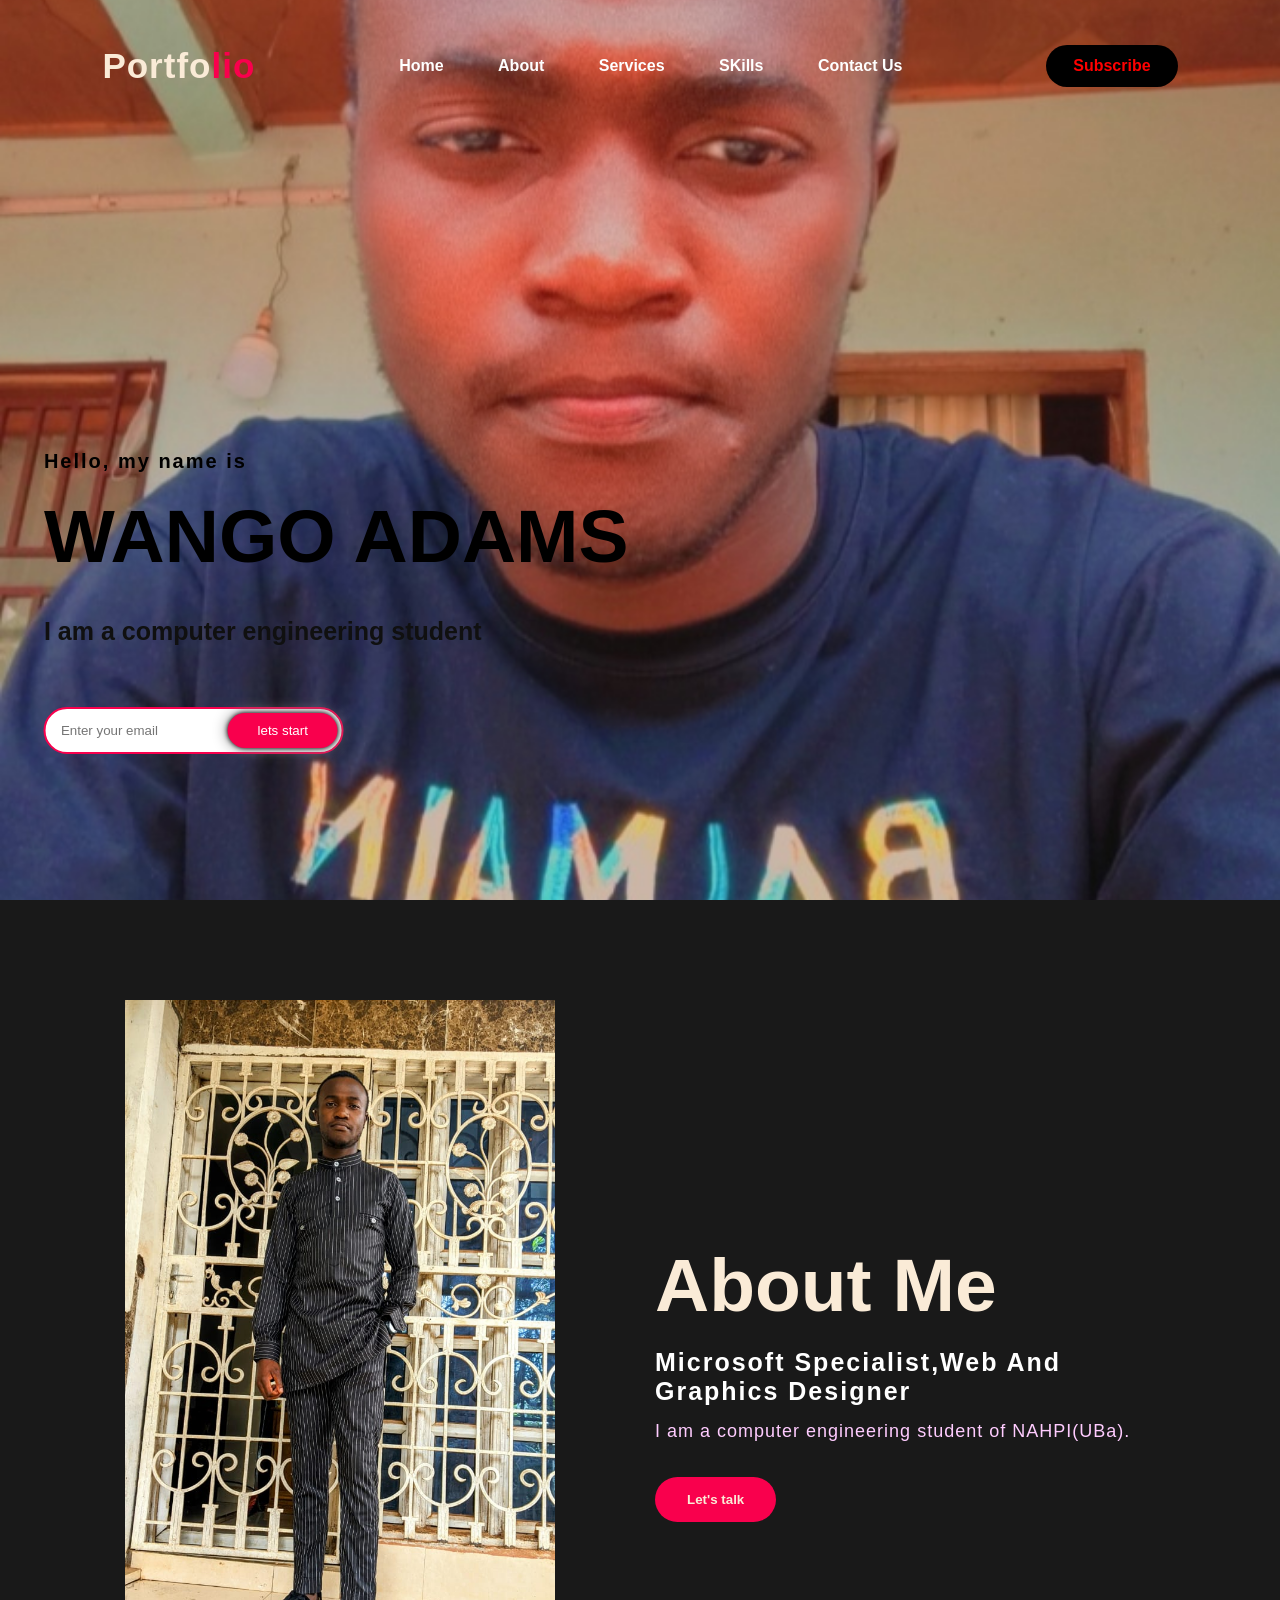
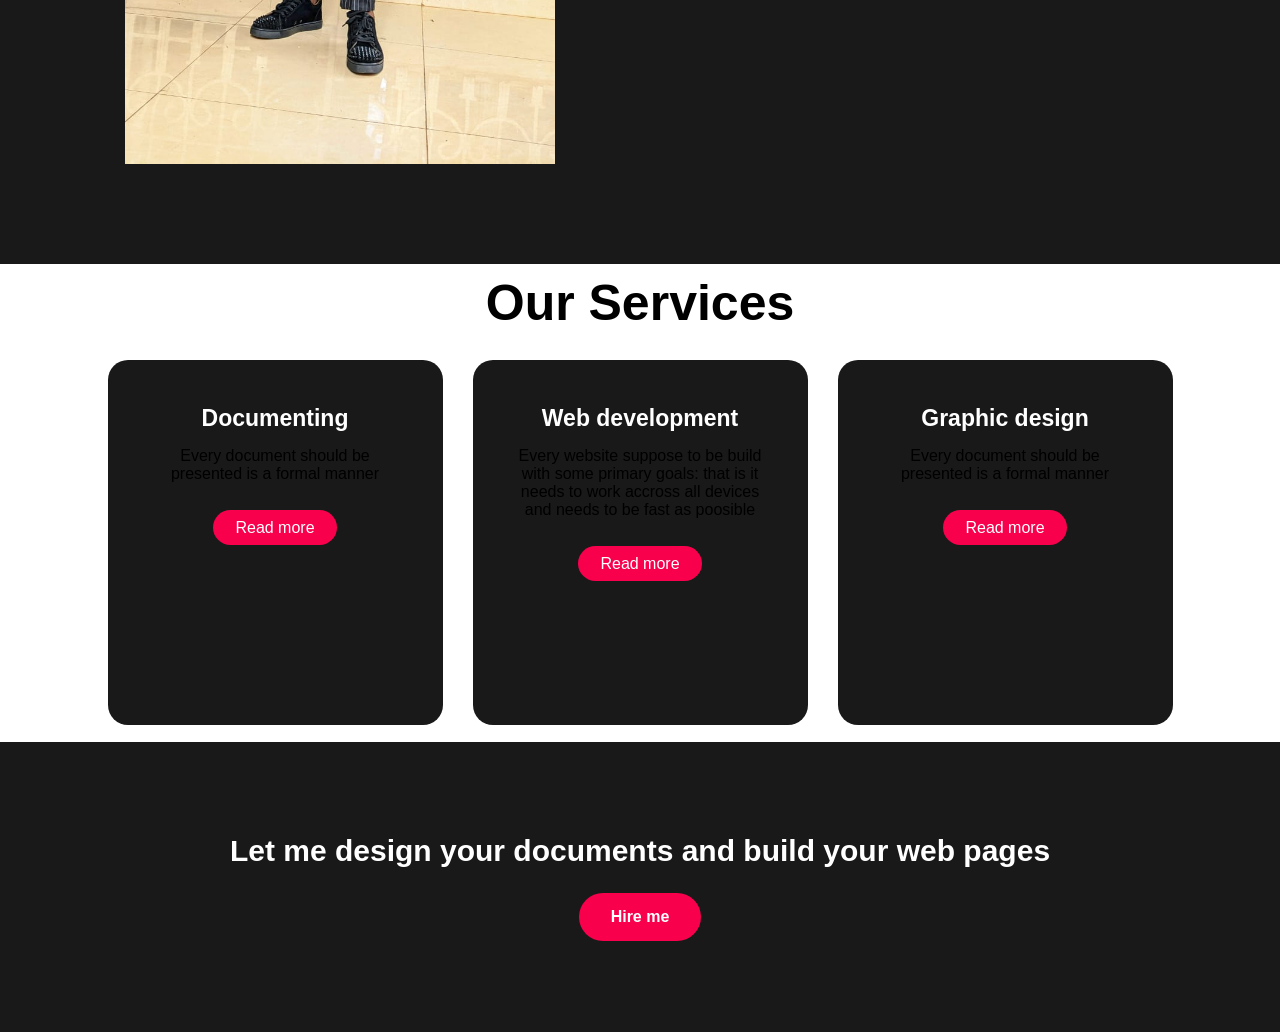
<file: index.html>
<!DOCTYPE html>
<html>
<head>
    <link rel="stylsheet" href="style.css">
	<meta charset="utf-8">
	<meta name="viewport" content="width=device-width, initial-scale=1">
	<title>portfolio</title>
    
    <style>
        *{
            padding: 0%;
            margin: 0%;
            font-family: 'WANGO ADAMS', sans-serif;
            box-sizing: border-box;

        }
        .hero{
            height: 100vh;
            width: 100%;   
            background-image: url("images/IMG-20220313-WA0014.jpg") ;
            background-size: cover;
            background-position: center;
            background-color: #191919;
            
        
        }
        nav{
            display: flex;
            align-items: center;
            justify-content:space-between;
            padding-top : 45px;
            padding-left: 8%;
            padding-right: 8%;
        }
        .logo{
            color: antiquewhite;
            font-size: 35px;
            letter-spacing: 1px;
            cursor: pointer;

        }
        span{
            color: #f9004d;
        }
        nav ul li{
            list-style: none;
            display: inline-block; 
            padding: 10px 25px;
            
        }
        nav ul li a{
            color: white;
            text-decoration: none;
            font-weight: bold;
            text-transform: capitalize;

        }
        nav ul li a:hover{
            color: #f9004d;
            transition: 4s;


        } 
        .btn{
            background-color: black;
            color: red;
            text-decoration: none;
            border: 2px solid transparent;
            font-weight: bold;
            padding: 10px 25px;
            border-radius: 30px;
            transition: transform .4s;


        }
        .btn:hover{
            transform: scale(1.1);
        }
        .content{
            position: absolute;
            top: 50%;
            left: 8%;
            transform: translate(-10%);

        }
        h1{
            color: black;
            margin: 20px 0px 20px;
            font-size: 75px;

        }
        h3{
           color: #101010;
           font-size: 25px;
           margin-bottom: 7px; 
           
        }
        .about{
            width: 100%;
            padding: 100px 0px;
            background-color: #191919;
        }
        h4{
            color: black;
            letter-spacing: 2px;
            font-size: 20px;

        }
        .newslatter form{
            width: 300px;
            max-width: 100%;
            position: relative;

        }
        .newslatter form input:first-child{
            display: inline-block;
            width: 100%;
            padding: 14px 100px 14px 15px;
            border: 2px solid #f9004d;
            border-radius: 30px;

        }
        .newslatter form input:last-child{
            position: absolute;
            display: inline-block;
            outline: none;
            border: none;
            padding: 10px 30px;
            border-radius: 30px;
            background-color: #f9004d;
            color: white;
            box-shadow: 0px 0px 5px #000, 0px 0px 15px #858585;
            top: 6px;
            right: 6px;
 
 

        }
        .about{
            width: 100%;
            padding: 100px 0px;
            background-color: #191919;


        }
        .about img{
            height: auto;
            width: 430px;

        }
        .about-text{
          width: 500px;

        }
        .main{
            width: 1130px;
            max-width: 95%;
            margin: 0 auto;
            display: flex;
            align-items: center;
            justify-content: space-around;
        }
        .about-text h2{
            color: antiquewhite;
            font-size: 75px;
            text-transform: capitalize;
            margin-bottom:20px ;
        }
        .about-text h5{
            color: white;
            letter-spacing: 2px;
            font-size: 25px;
            margin-bottom:25px ;
            text-transform: capitalize;

        }
        .about-text p{

            color: #fcf;
            letter-spacing: 1px;
            line-height: 1px;
            font-size: 18px;
            margin-bottom: 45px;

        }
        button
        {
            background-color: #f9004d;
            color: antiquewhite;
            text-decoration: none;
            border: 2px solid transparent;
            font-weight: bold;
            padding: 13px 30px;
            border-radius: 30px;
            transition: 4s;
        }
        button:hover{
            background-color: transparent;
            border: 2px solid #f9004d;
            cursor: pointer;

        }
        .services{
            background: #101010;
            width: 100%;
            background-color: #000;
            padding: 100px 0px;
            border: 100%;
            cursor: pointer;

        }
        .title h2{
            color: black;
            font-size: 50px;
            width: 1130px;
            margin: 10px auto;
            text-align: center;
        }
        .box{
            display: flex;
            justify-content: center;
            align-items: center;
            min-height: 400px;
        }

        .card{
            height: 365px;
            width: 335px;
            padding: 20px 35px;
            background: #191919;
            border-radius: 20px;
            margin: 15px;
            position: relative;
            overflow: hidden;
            text-align: center;
        }
        .card i{
            font-size: 40px;
            display: block;
            text-align: center;
            margin: 25px 0px;
            color: #f9004d;
        }
        h5{
            color: white ;
            font-size: 23px;
            margin-bottom: 15px;
        }
        .card .button{
            background-color: #f9004d;
            color: white;
            text-decoration: none;
            border: 0px solid transparent;
            padding: 9px 22px;
            border-radius: 30px;
            transition: .4s;
        }
    .card .button:hover{
        background-color: transparent;
        border: 2px solid #f9004d;
        cursor: pointer;
    }
    .contact-me{
        width: 100%;
        height: 290px;
        background: #191919;
        display: flex;
        align-items: center;
        flex-direction: column;
        justify-content: center;
    }
    .contact-me p{
        color: white;
        font-size: 30px;
        font-weight: bold;
        margin-bottom: 25px;
    } 
    .contact-me .button-two{
        background-color: #f9004d;
        color: white;
        text-decoration: none;
        border: 2px solid transparent;
        font-weight: bold;
        padding: 13px 30px;
        border-radius: 30px;
        transition: .4s;
    }
    .contact-me .button-two:hover{
        background-color: transparent;
        border: 2px solid #f9004d;
        cursor: pointer;

    }
    
</style> 
</head>
<body>

    <div class="hero">
        <nav>
            <h2 class="logo">Portfo<span>lio</span></h2>
            <ul>
                <li><a href="#">Home</a></li>
                <li><a href="#">About</a></li>
                <li><a href="#">Services</a></li>
                <li><a href="#">SKills</a></li>
                <li><a href="#">Contact us</a></li>
            </ul>
            <a href="#" class="btn">Subscribe</a>
        </nav>

        <div class="content">
            <h4>Hello, my name is</h4>
            <h1>WANGO ADAMS</h1><br>
            <h3>I am a computer engineering student</h3><br><br><br>
            <div class="newslatter">
                <form>
                    <input type="email" name="email" id="mail" placeholder="Enter your email">
                    <input type="submit" name="submit" value="lets start">
                </form>
            </div>
        </div>
    </div>

<section class="about" >
        <div class="main" >
            <img src="images/IMG-20220624-WA0036.jpg" width="200px" height="200px">
            <div class="about-text">
                <h2>About me</h2>
                <h5>Microsoft specialist,Web and graphics designer</h5>
                <p> I am a computer engineering student of NAHPI(UBa).</p>
                <button type="button">Let's talk </button>
            </div> 


        </div>   
   </section>
   <div class="service">
       <div class="title">
           <h2>Our Services</h2>

       </div>
       <div class="box">
        <div class="card">
            <i class="fas fa-bars"></i>
            <h5>Documenting</h5>
            <div class="pra"> Every document should be presented is a formal manner<p><br><br>
                <p style="text-align: center;">
                    <a class="button" href="#"> Read more</a>
                </p> 

                
        
             </div>
           </div>
            
           <div class="box">
            <div class="card">
                <i class="fas fa-bars"></i>
                <h5>Web development</h5>
                <div class="pra"> Every website suppose to be build with some primary goals: that is it needs to work accross all devices and needs to be fast as poosible <p><br><br>
                    <p style="text-align: center;">
                        <a class="button" href="#"> Read more</a>
                    </p> 
    
                    
            
                 </div>
               </div>

               <div class="box">
                <div class="card">
                    <i class="fas fa-bars"></i>
                    <h5>Graphic design</h5>
                    <div class="pra"> Every document should be presented is a formal manner<p><br><br>
                        <p style="text-align: center;">
                            <a class="button" href="#"> Read more</a>
                        </p> 
        
                        
                
                     </div>
                   </div>
                    </div>
                </div> 
            </div>
        </div>
    </div>
    <div class="contact-me">
        <p>Let me design your documents and build your web pages</p>
        <a class="button-two" href="#">Hire me</a>

    </div>
    


</body>
</html>
</file>
<file: style.css>
*{
            padding: 0%;
            margin: 0%;
            font-family: 'WANGO ADAMS', sans-serif;
            box-sizing: border-box;

        }
        .hero{
            height: 100vh;
            width: 100%;   
            background-image: url("images/IMG-20220313-WA0014.jpg") ;
            background-size: cover;
            background-position: center;
            background-color: #191919;
            
        
        }
        nav{
            display: flex;
            align-items: center;
            justify-content:space-between;
            padding-top : 45px;
            padding-left: 8%;
            padding-right: 8%;
        }
        .logo{
            color: antiquewhite;
            font-size: 35px;
            letter-spacing: 1px;
            cursor: pointer;

        }
        span{
            color: #f9004d;
        }
        nav ul li{
            list-style: none;
            display: inline-block; 
            padding: 10px 25px;
            
        }
        nav ul li a{
            color: white;
            text-decoration: none;
            font-weight: bold;
            text-transform: capitalize;

        }
        nav ul li a:hover{
            color: #f9004d;
            transition: 4s;


        } 
        .btn{
            background-color: black;
            color: red;
            text-decoration: none;
            border: 2px solid transparent;
            font-weight: bold;
            padding: 10px 25px;
            border-radius: 30px;
            transition: transform .4s;


        }
        .btn:hover{
            transform: scale(1.1);
        }
        .content{
            position: absolute;
            top: 50%;
            left: 8%;
            transform: translate(-10%);

        }
        h1{
            color: black;
            margin: 20px 0px 20px;
            font-size: 75px;

        }
        h3{
           color: #101010;
           font-size: 25px;
           margin-bottom: 7px; 
           
        }
        .about{
            width: 100%;
            padding: 100px 0px;
            background-color: #191919;
        }
        h4{
            color: black;
            letter-spacing: 2px;
            font-size: 20px;

        }
        .newslatter form{
            width: 300px;
            max-width: 100%;
            position: relative;

        }
        .newslatter form input:first-child{
            display: inline-block;
            width: 100%;
            padding: 14px 100px 14px 15px;
            border: 2px solid #f9004d;
            border-radius: 30px;

        }
        .newslatter form input:last-child{
            position: absolute;
            display: inline-block;
            outline: none;
            border: none;
            padding: 10px 30px;
            border-radius: 30px;
            background-color: #f9004d;
            color: white;
            box-shadow: 0px 0px 5px #000, 0px 0px 15px #858585;
            top: 6px;
            right: 6px;
 
 

        }
        .about{
            width: 100%;
            padding: 100px 0px;
            background-color: #191919;


        }
        .about img{
            height: auto;
            width: 430px;

        }
        .about-text{
          width: 500px;

        }
        .main{
            width: 1130px;
            max-width: 95%;
            margin: 0 auto;
            display: flex;
            align-items: center;
            justify-content: space-around;
        }
        .about-text h2{
            color: antiquewhite;
            font-size: 75px;
            text-transform: capitalize;
            margin-bottom:20px ;
        }
        .about-text h5{
            color: white;
            letter-spacing: 2px;
            font-size: 25px;
            margin-bottom:25px ;
            text-transform: capitalize;

        }
        .about-text p{

            color: #fcf;
            letter-spacing: 1px;
            line-height: 1px;
            font-size: 18px;
            margin-bottom: 45px;

        }
        button
        {
            background-color: #f9004d;
            color: antiquewhite;
            text-decoration: none;
            border: 2px solid transparent;
            font-weight: bold;
            padding: 13px 30px;
            border-radius: 30px;
            transition: 4s;
        }
        button:hover{
            background-color: transparent;
            border: 2px solid #f9004d;
            cursor: pointer;

        }
        .services{
            background: #101010;
            width: 100%;
            background-color: #000;
            padding: 100px 0px;
            border: 100%;
            cursor: pointer;

        }
        .title h2{
            color: black;
            font-size: 50px;
            width: 1130px;
            margin: 10px auto;
            text-align: center;
        }
        .box{
            display: flex;
            justify-content: center;
            align-items: center;
            min-height: 400px;
        }

        .card{
            height: 365px;
            width: 335px;
            padding: 20px 35px;
            background: #191919;
            border-radius: 20px;
            margin: 15px;
            position: relative;
            overflow: hidden;
            text-align: center;
        }
        .card i{
            font-size: 40px;
            display: block;
            text-align: center;
            margin: 25px 0px;
            color: #f9004d;
        }
        h5{
            color: white ;
            font-size: 23px;
            margin-bottom: 15px;
        }
        .card .button{
            background-color: #f9004d;
            color: white;
            text-decoration: none;
            border: 0px solid transparent;
            padding: 9px 22px;
            border-radius: 30px;
            transition: .4s;
        }
    .card .button:hover{
        background-color: transparent;
        border: 2px solid #f9004d;
        cursor: pointer;
    }
    .contact-me{
        width: 100%;
        height: 290px;
        background: #191919;
        display: flex;
        align-items: center;
        flex-direction: column;
        justify-content: center;
    }
    .contact-me p{
        color: white;
        font-size: 30px;
        font-weight: bold;
        margin-bottom: 25px;
    } 
    .contact-me .button-two{
        background-color: #f9004d;
        color: white;
        text-decoration: none;
        border: 2px solid transparent;
        font-weight: bold;
        padding: 13px 30px;
        border-radius: 30px;
        transition: .4s;
    }
    .contact-me .button-two:hover{
        background-color: transparent;
        border: 2px solid #f9004d;
        cursor: pointer;

    }
</file>
